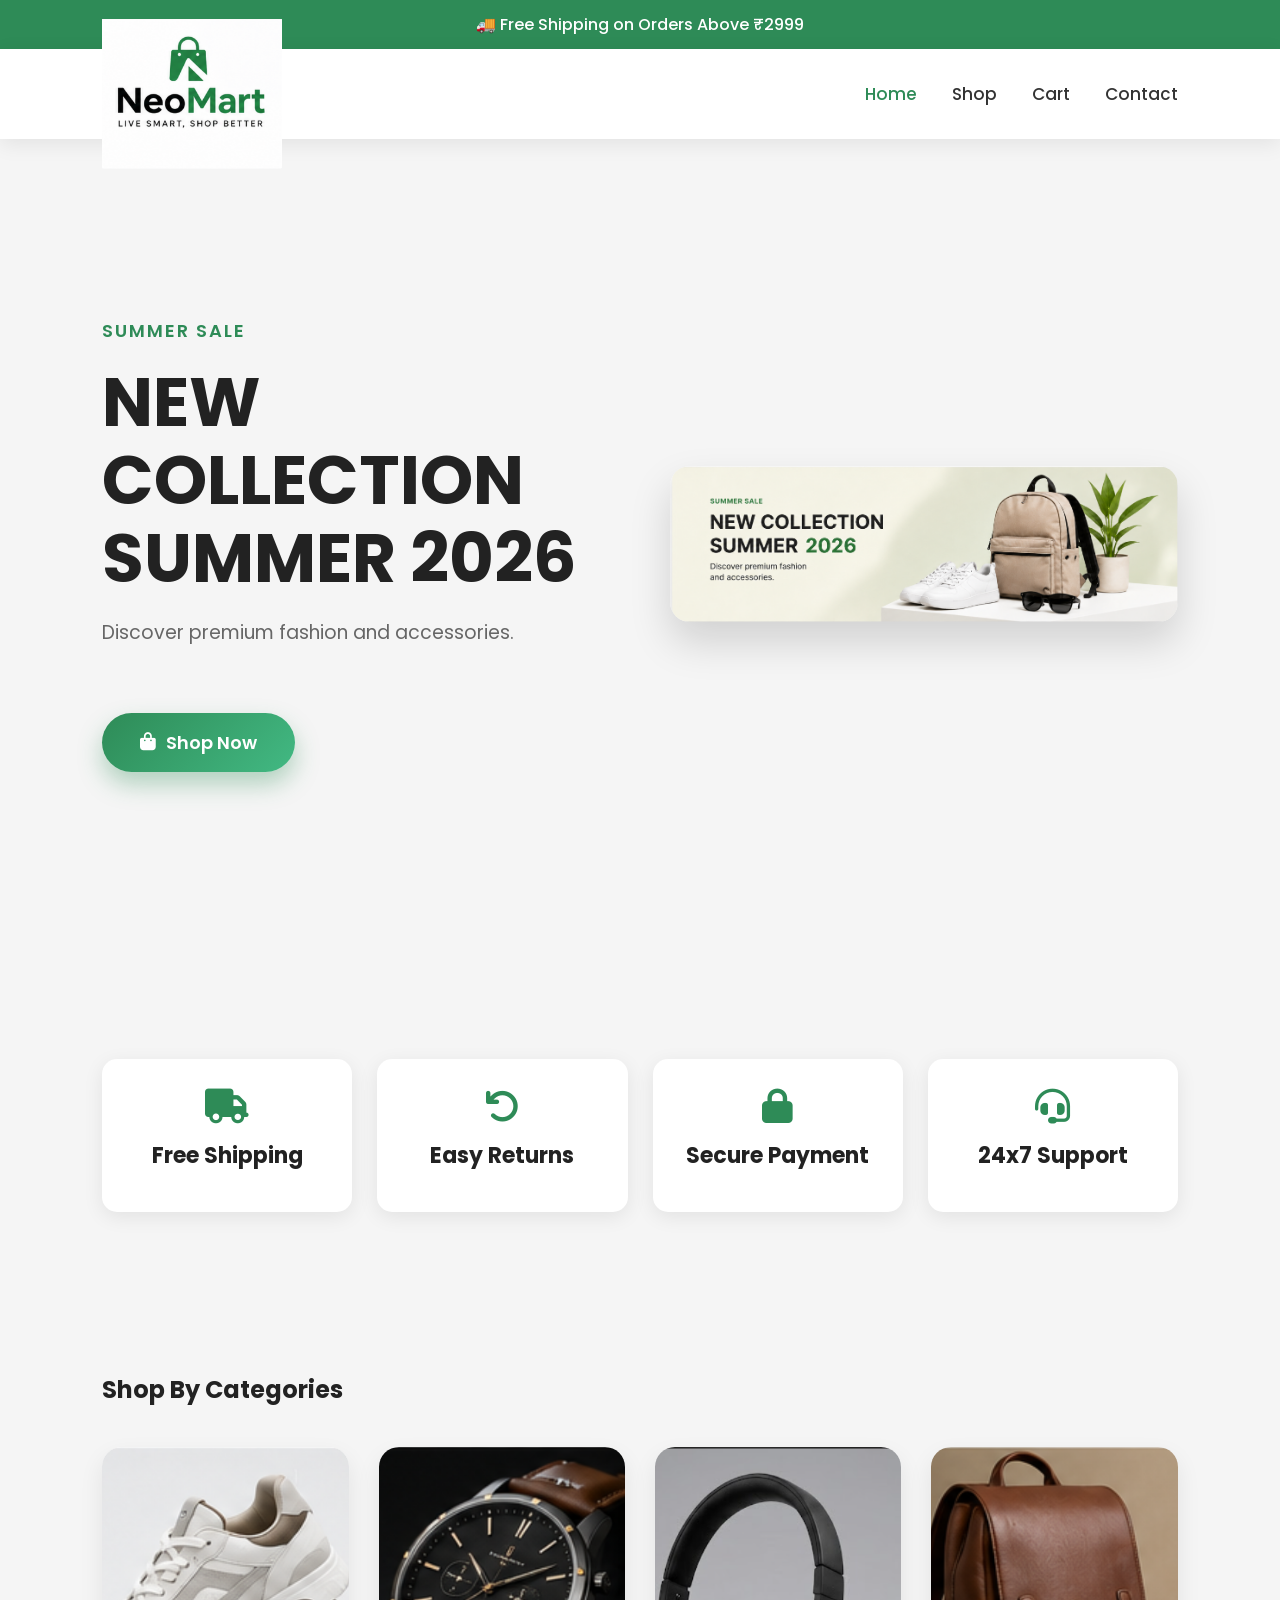
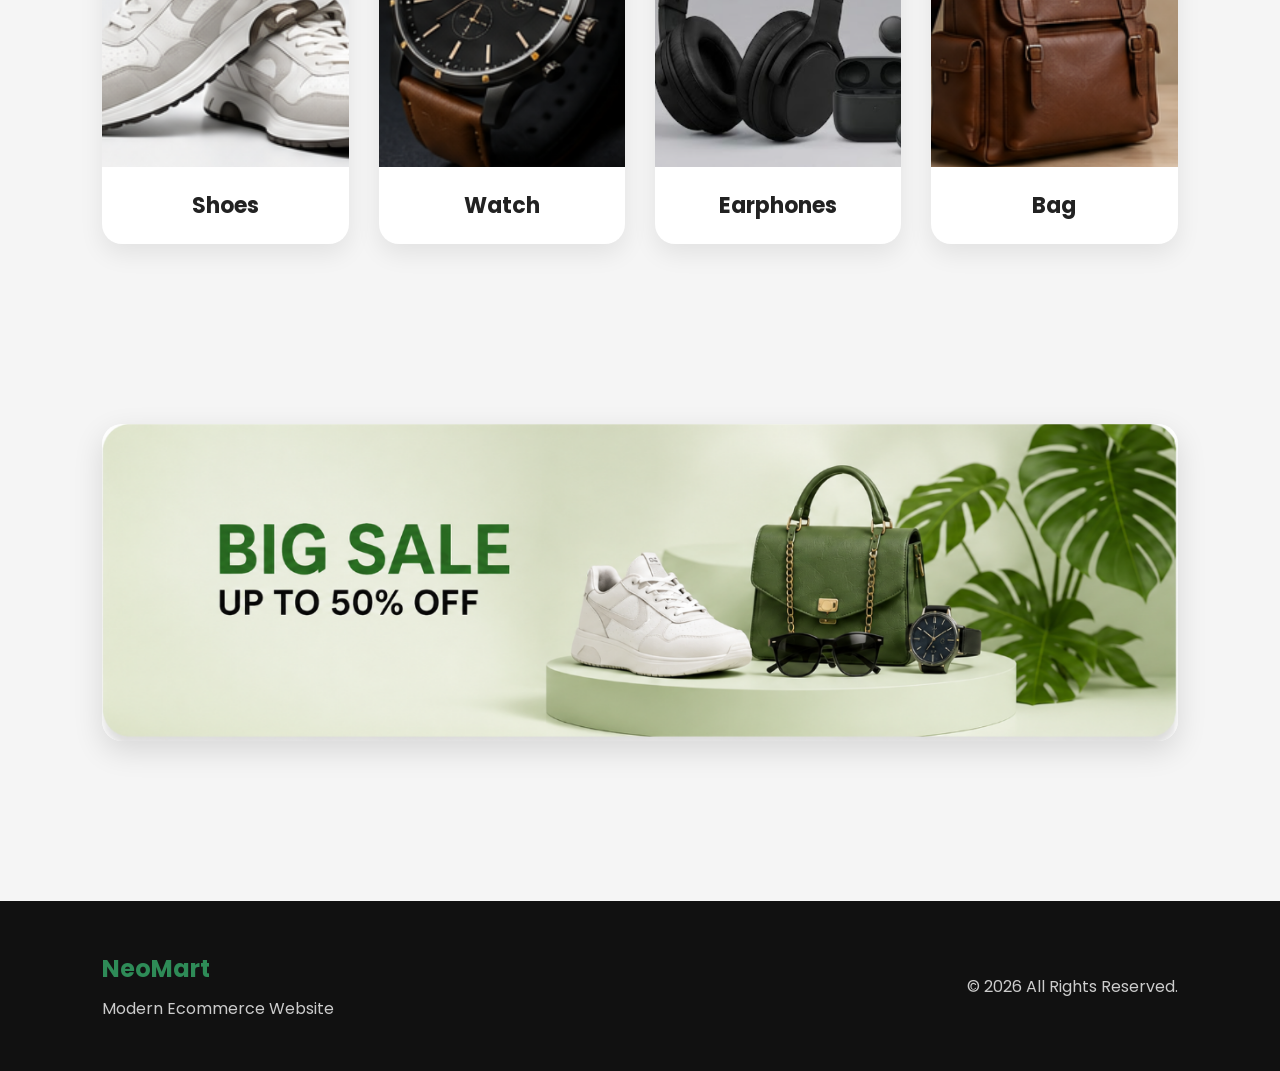
<file: index.html>
<!DOCTYPE html>
<html lang="en">

<head>

    <meta charset="UTF-8">
    <meta name="viewport" content="width=device-width, initial-scale=1.0">

    <title>NeoMart | Home</title>

    <!-- CSS -->
    <link rel="stylesheet" href="style.css">

    <!-- Font Awesome -->
    <link rel="stylesheet"
        href="https://cdnjs.cloudflare.com/ajax/libs/font-awesome/6.6.0/css/all.min.css">

</head>

<body>

    <!--================ TOP BAR =================-->

    <div class="top-bar">

        <p>🚚 Free Shipping on Orders Above ₹2999</p>

    </div>


    <!--================ HEADER =================-->

    <header>

        <div class="logo">

            <!-- LOGO IMAGE -->
            <!-- Image Path:
                 images/Screenshot 2026-06-30 205631.png
            -->

            <img src="Screenshot 2026-06-30 205631.png" alt="Logo">

        </div>

        <nav>

            <ul>

                <li><a href="index.html" class="active">Home</a></li>

                <li><a href="shop.html">Shop</a></li>

                <li><a href="cart.html">Cart</a></li>

                <li><a href="contact.html">Contact</a></li>

            </ul>

        </nav>


    </header>



    <!--================ HERO SECTION =================-->

    <section class="hero">

        <div class="hero-left">

            <span>SUMMER SALE</span>

            <h1>

                NEW COLLECTION

                <br>

                SUMMER 2026

            </h1>

            <p>

                Discover premium fashion and accessories.

            </p>

            <a href="shop.html" class="shop-btn">
    <i class="fa-solid fa-bag-shopping"></i>
    Shop Now
</a>

        </div>

        <div class="hero-right">

            <!-- HERO IMAGE -->

            <!--

            Image Path

            images/Screenshot 2026-06-30 210512.png

            -->

            <img src="Screenshot 2026-06-30 220303.png" alt="Hero Image">

        </div>

    </section>



    <!--================ FEATURES =================-->

    <section class="features">

        <div class="feature">

            <i class="fa-solid fa-truck"></i>

            <h3>Free Shipping</h3>

        </div>

        <div class="feature">

            <i class="fa-solid fa-arrow-rotate-left"></i>

            <h3>Easy Returns</h3>

        </div>

        <div class="feature">

            <i class="fa-solid fa-lock"></i>

            <h3>Secure Payment</h3>

        </div>

        <div class="feature">

            <i class="fa-solid fa-headset"></i>

            <h3>24x7 Support</h3>

        </div>

    </section>



    <!--================ CATEGORIES =================-->

<section class="categories">

    <h2>Shop By Categories</h2>

    <div class="category-container">

        <!-- Shoes -->

        <a href="shop.html?category=shoes" class="category-card">

            <img src="Screenshot 2026-06-30 211402.png" alt="Shoes">

            <h4>Shoes</h4>

        </a>

        <!-- Watch -->

        <a href="shop.html?category=watch" class="category-card">

            <img src="Screenshot 2026-06-30 212943.png" alt="Watch">

            <h4>Watch</h4>

        </a>

        <!-- Headphone -->

        <a href="shop.html?category=earphones" class="category-card">

            <img src="Screenshot 2026-07-01 084837.png" alt="Earphones">

            <h4>Earphones</h4>

        </a>

        <!-- Bag -->

        <a href="shop.html?category=bag" class="category-card">

            <img src="Screenshot 2026-06-30 213121.png" alt="Bag">

            <h4>Bag</h4>

        </a>

    </div>

</section>

    <!--================ OFFER BANNER =================-->

    <section class="offer">

        <!-- Banner Image -->

        <img src="Screenshot 2026-06-30 221144.png" alt="Offer Banner">

    </section>



    <!--================ FOOTER =================-->

    <footer>

        <div>

            <h2>NeoMart</h2>

            <p>

                Modern Ecommerce Website

            </p>

        </div>

        <div>

            <p>

                © 2026 All Rights Reserved.

            </p>

        </div>

    </footer>


    <script src="main.js"></script>

</body>

</html>
</file>
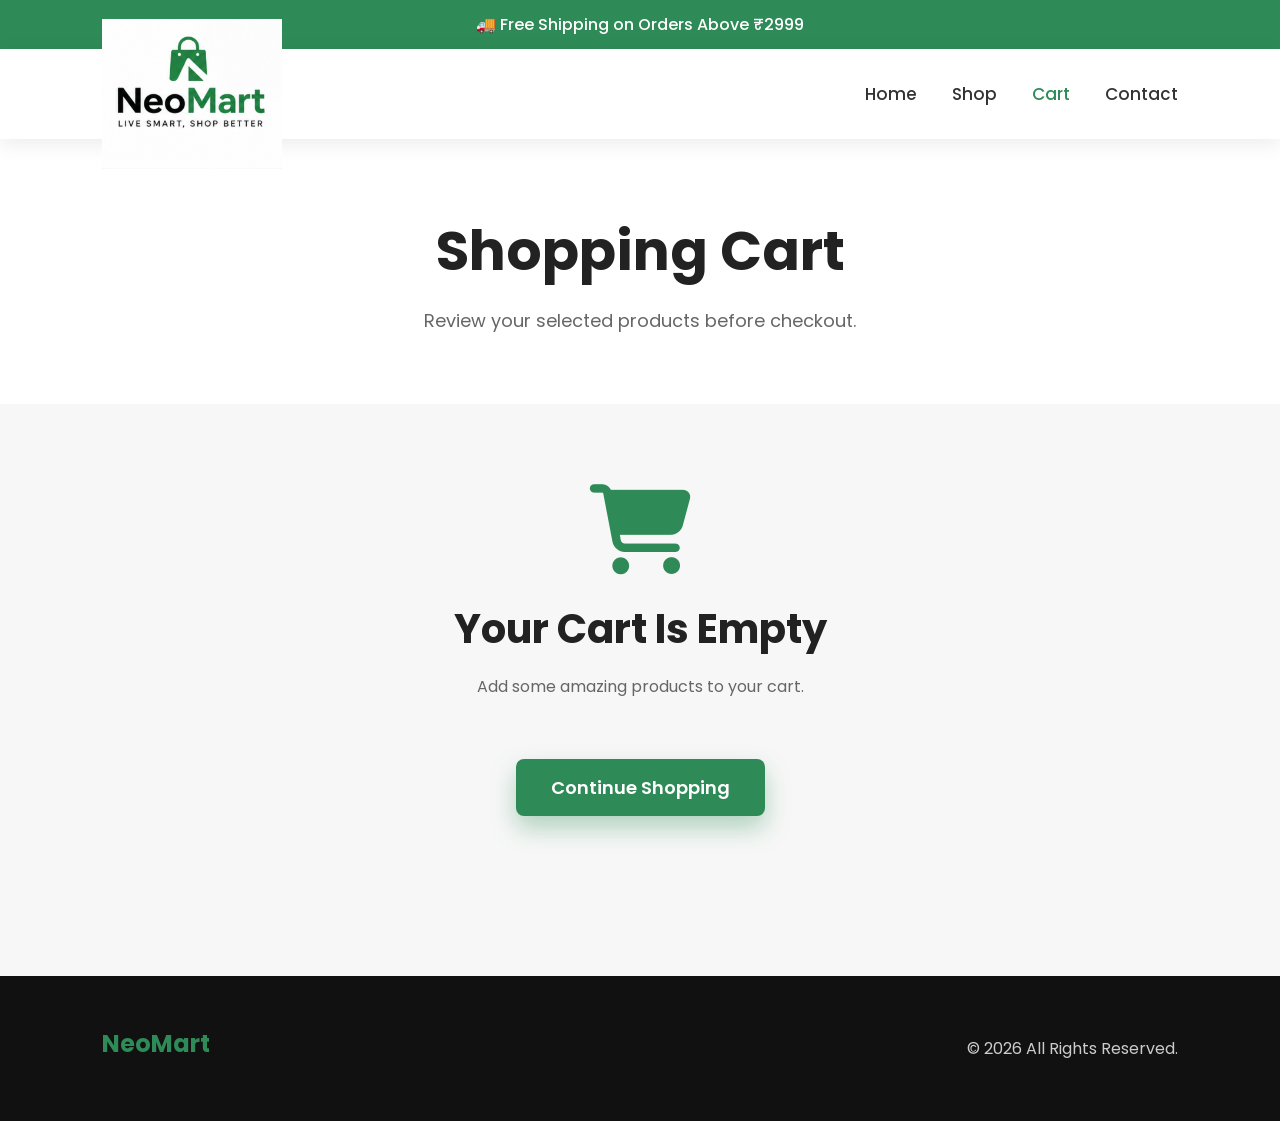
<file: cart.html>
<!DOCTYPE html>
<html lang="en">

<head>

    <meta charset="UTF-8">

    <meta name="viewport" content="width=device-width, initial-scale=1.0">

    <title>NeoMart | Cart</title>

    <link rel="stylesheet" href="style.css">

    <link rel="stylesheet" href="cart.css">

    <link rel="stylesheet"
        href="https://cdnjs.cloudflare.com/ajax/libs/font-awesome/6.6.0/css/all.min.css">

</head>

<body>

    <!-- Top Bar -->

    <div class="top-bar">

        🚚 Free Shipping on Orders Above ₹2999

    </div>

    <!-- Header -->

    <header>

        <div class="logo">

            <img src="Screenshot 2026-06-30 205631.png" alt="NeoMart Logo">

        </div>

        <nav>

            <ul>

                <li><a href="index.html">Home</a></li>

                <li><a href="shop.html">Shop</a></li>

                <li><a href="cart.html" class="active">Cart</a></li>

                <li><a href="contact.html">Contact</a></li>

            </ul>

        </nav>

    </header>

    <!-- Cart Banner -->

    <section class="cart-banner">

        <h1>Shopping Cart</h1>

        <p>Review your selected products before checkout.</p>

    </section>

    <!-- Cart Section -->

    <section class="cart-section">

        <div class="cart-items" id="cartItems">

            <!-- Products JavaScript diye asbe -->

        </div>

        <div class="cart-summary">

            <h2>Order Summary</h2>

            <div class="summary-row">

                <span>Subtotal</span>

                <span id="subtotal">₹0</span>

            </div>

            <div class="summary-row">

                <span>Shipping</span>

                <span>FREE</span>

            </div>

            <div class="summary-row total">

                <span>Total</span>

                <span id="total">₹0</span>

            </div>

            <button id="checkoutBtn">

                Proceed To Checkout

            </button>

        </div>

    </section>

    <!-- Empty Cart -->

    <section class="empty-cart" id="emptyCart">

        <i class="fa-solid fa-cart-shopping"></i>

        <h2>Your Cart Is Empty</h2>

        <p>Add some amazing products to your cart.</p>

        <a href="shop.html" class="shop-btn">

            Continue Shopping

        </a>

    </section>

    <!-- Footer -->

    <footer>

        <h2>NeoMart</h2>

        <p>© 2026 All Rights Reserved.</p>

    </footer>

    <script src="cart.js"></script>

</body>

</html>
</file>
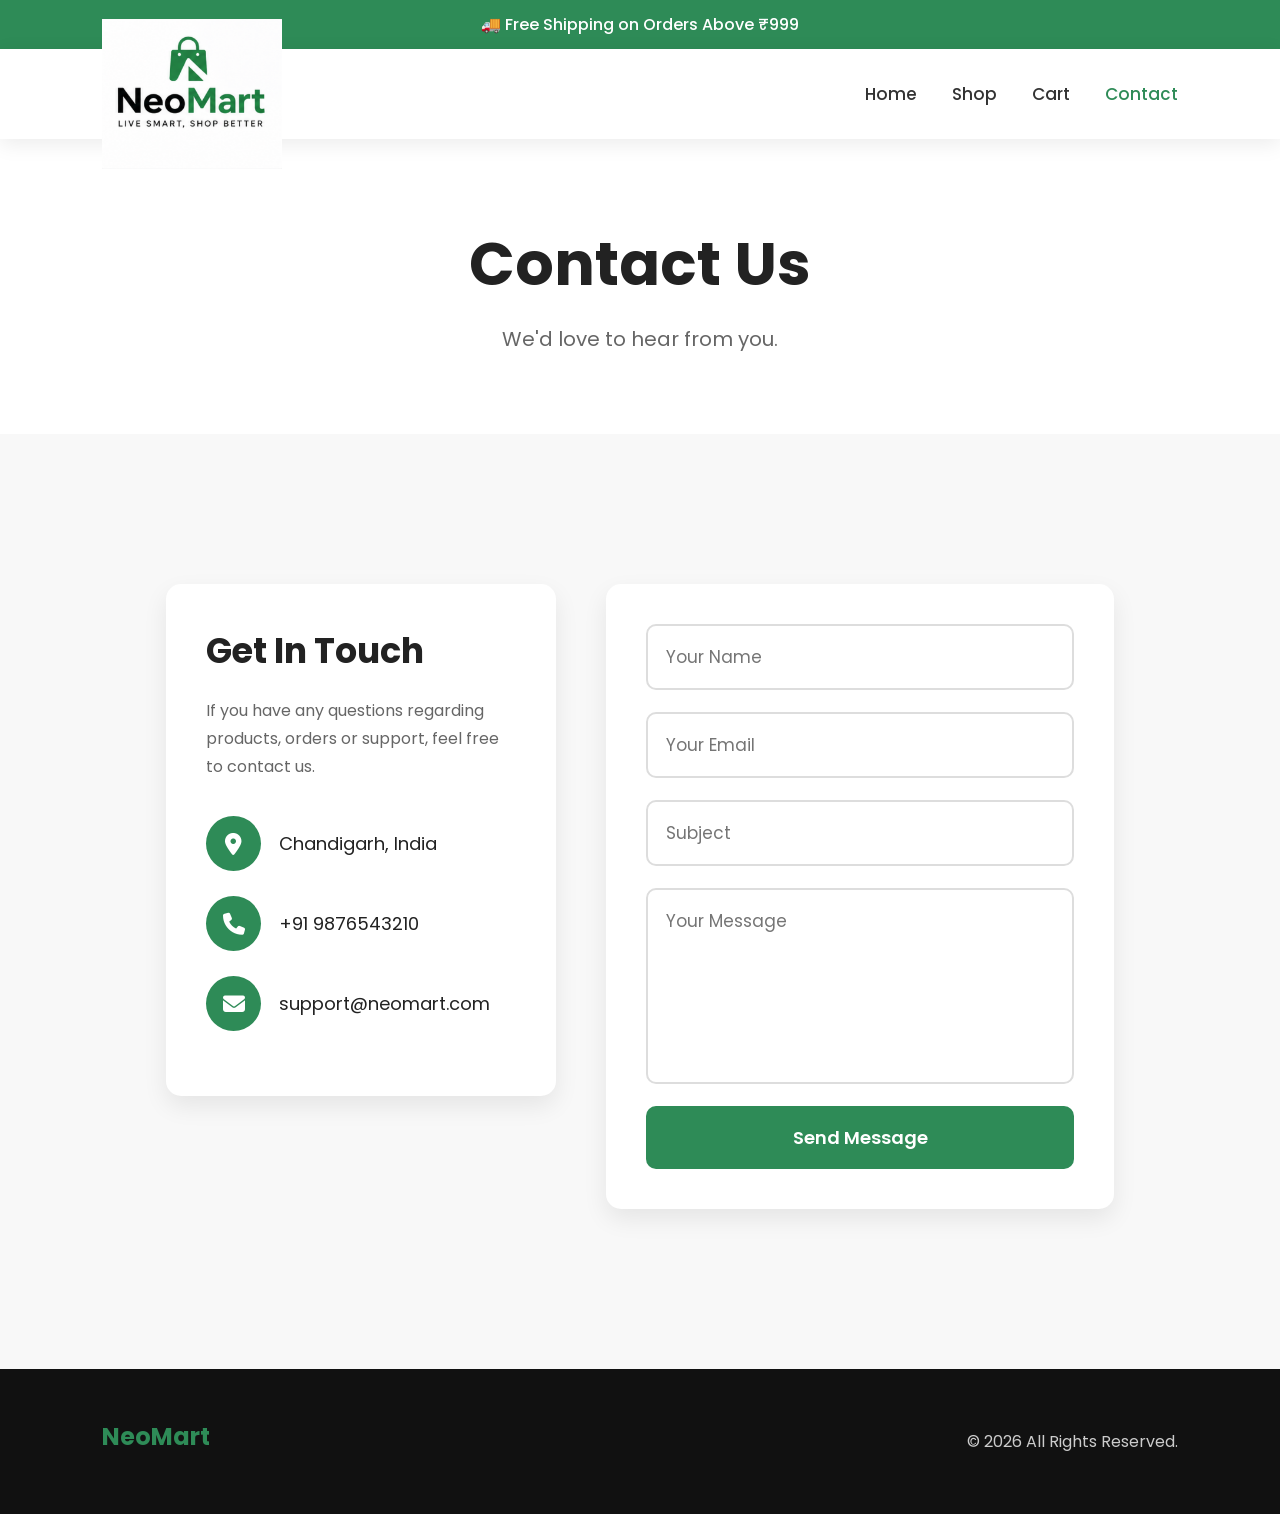
<file: contact.html>
<!DOCTYPE html>
<html lang="en">

<head>

    <meta charset="UTF-8">

    <meta name="viewport" content="width=device-width, initial-scale=1.0">

    <title>NeoMart | Contact</title>

    <link rel="stylesheet" href="style.css">

    <link rel="stylesheet" href="contact.css">

    <link rel="stylesheet"
    href="https://cdnjs.cloudflare.com/ajax/libs/font-awesome/6.6.0/css/all.min.css">

</head>

<body>

    <!-- Top Bar -->

    <div class="top-bar">

        🚚 Free Shipping on Orders Above ₹999

    </div>

    <!-- Header -->

    <header>

        <div class="logo">

            <img src="Screenshot 2026-06-30 205631.png" alt="Logo">

        </div>

        <nav>

            <ul>

                <li><a href="index.html">Home</a></li>

                <li><a href="shop.html">Shop</a></li>

                <li><a href="cart.html">Cart</a></li>

                <li><a href="contact.html" class="active">Contact</a></li>

            </ul>

        </nav>

    </header>

    <!-- Contact Banner -->

    <section class="contact-banner">

        <h1>Contact Us</h1>

        <p>We'd love to hear from you.</p>

    </section>

    <!-- Contact Section -->

    <section class="contact-container">

        <div class="contact-info">

            <h2>Get In Touch</h2>

            <p>

                If you have any questions regarding products,

                orders or support, feel free to contact us.

            </p>

            <div class="info">

                <i class="fa-solid fa-location-dot"></i>

                <span>Chandigarh, India</span>

            </div>

            <div class="info">

                <i class="fa-solid fa-phone"></i>

                <span>+91 9876543210</span>

            </div>

            <div class="info">

                <i class="fa-solid fa-envelope"></i>

                <span>support@neomart.com</span>

            </div>

        </div>

        <div class="contact-form">

            <form id="contactForm">

                <input
                type="text"
                id="name"
                placeholder="Your Name"
                required>

                <input
                type="email"
                id="email"
                placeholder="Your Email"
                required>

                <input
                type="text"
                id="subject"
                placeholder="Subject"
                required>

                <textarea
                id="message"
                rows="6"
                placeholder="Your Message"
                required></textarea>

                <button type="submit">

                    Send Message

                </button>

            </form>

        </div>

    </section>

    <!-- Footer -->

    <footer>

        <h2>NeoMart</h2>

        <p>© 2026 All Rights Reserved.</p>

    </footer>

    <script src="contact.js"></script>

</body>

</html>
</file>
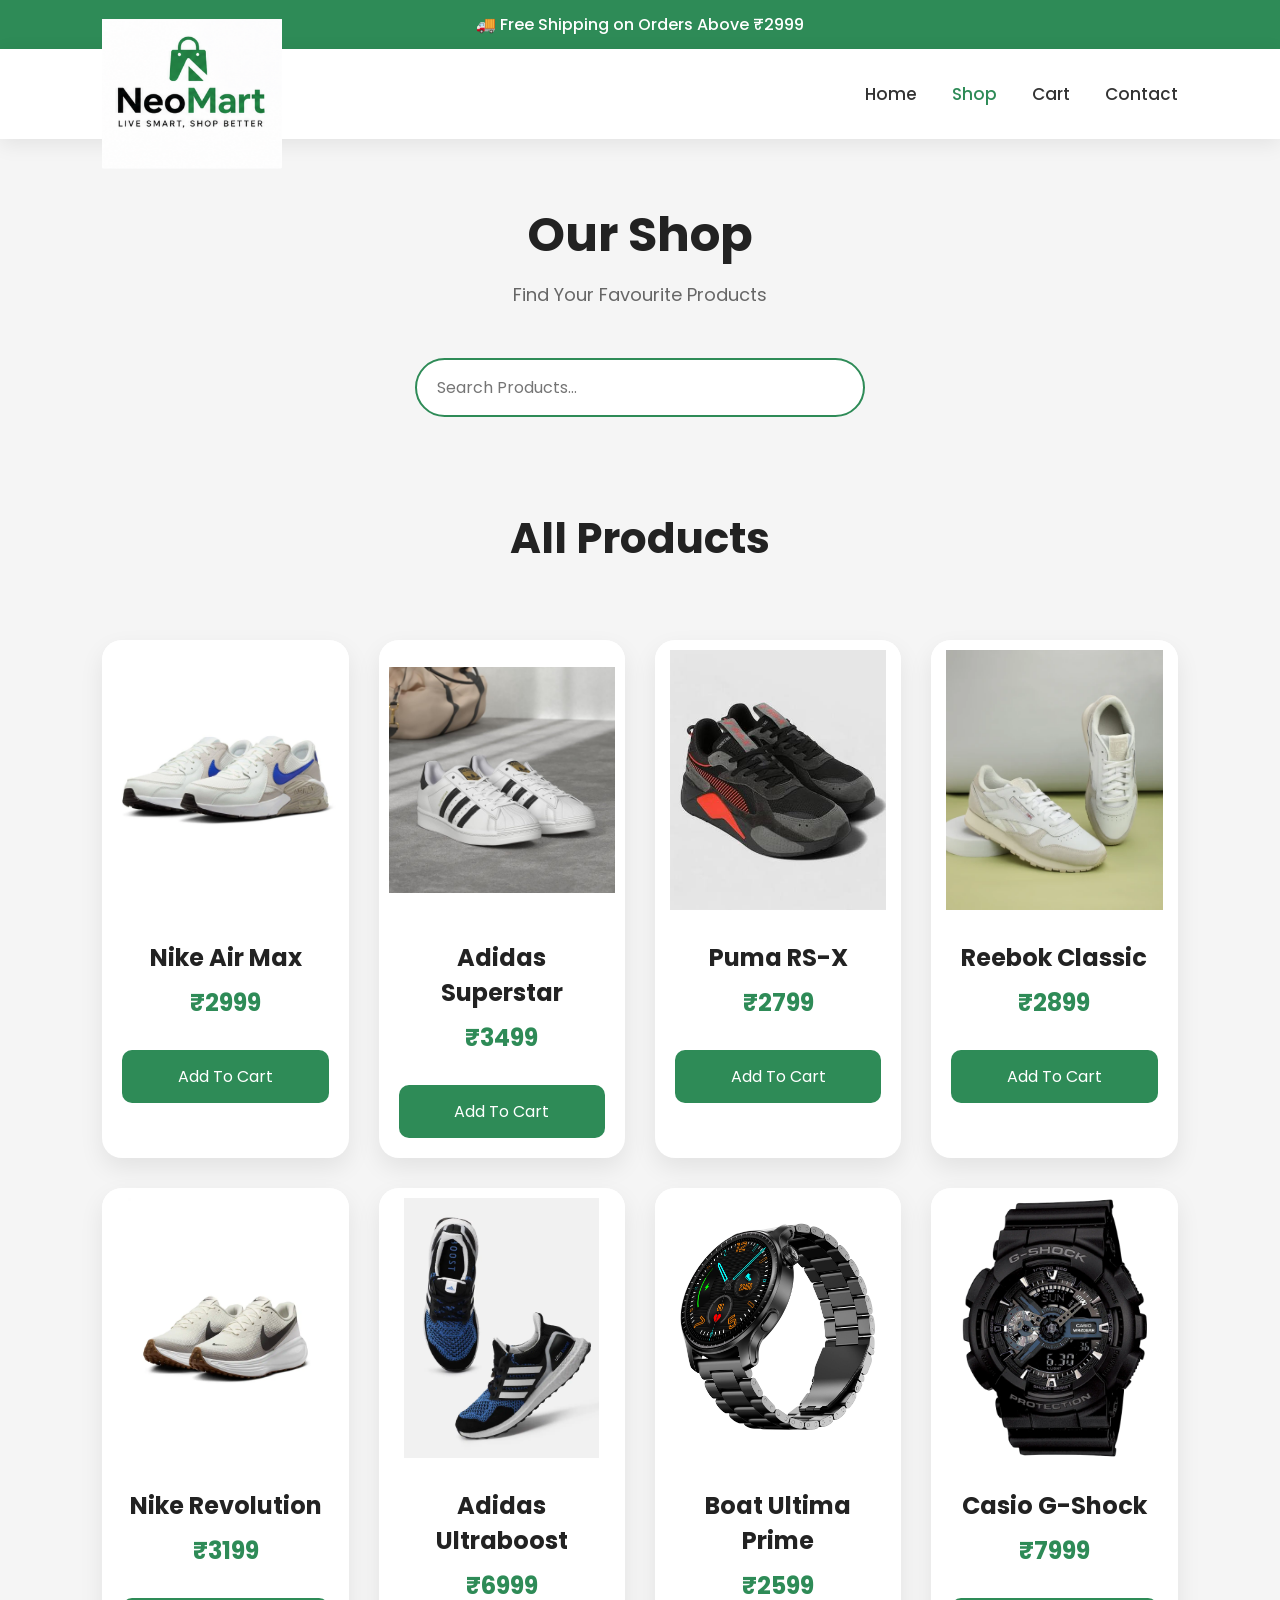
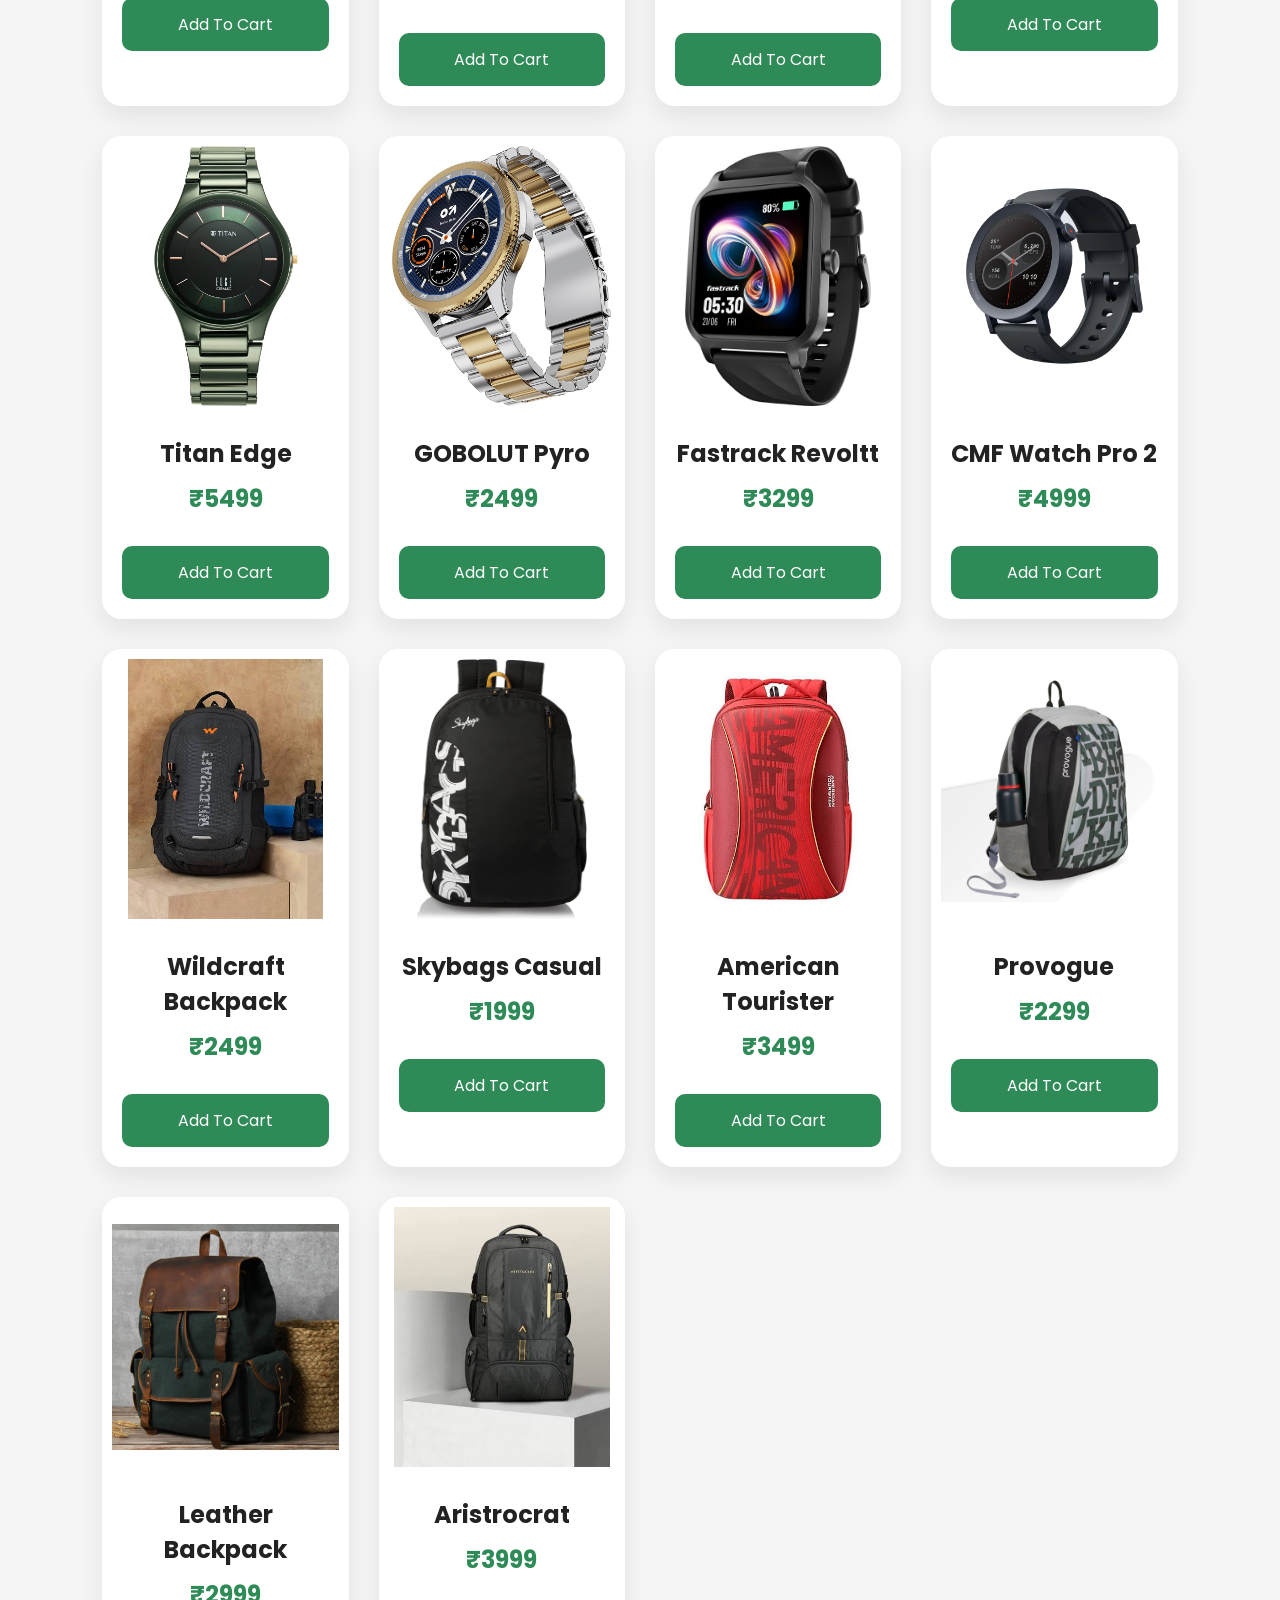
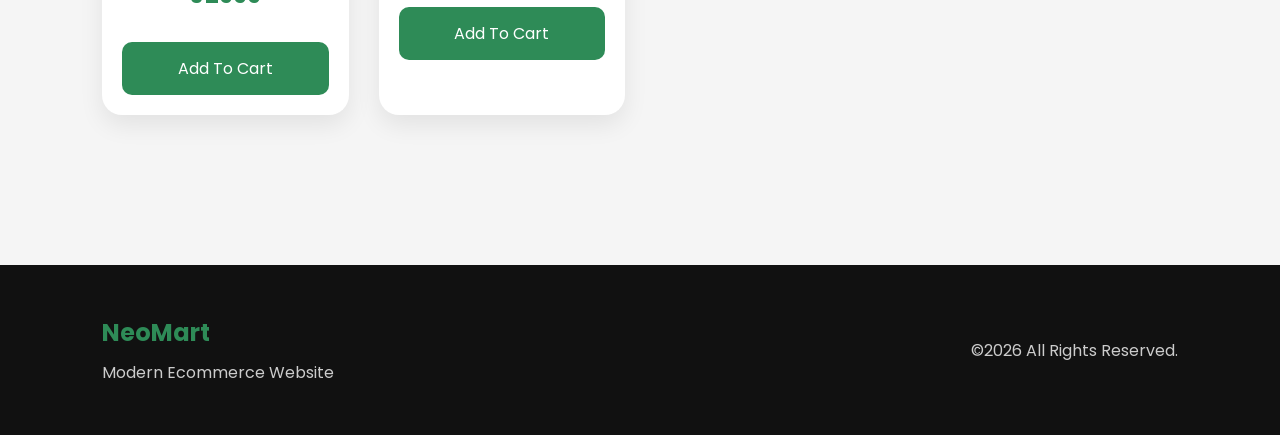
<file: shop.html>
<!DOCTYPE html>
<html lang="en">

<head>

    <meta charset="UTF-8">
    <meta name="viewport" content="width=device-width, initial-scale=1.0">

    <title>NeoMart | Shop</title>

    <!-- CSS -->
    <link rel="stylesheet" href="style.css">
    <link rel="stylesheet" href="shop.css">

    <!-- Font Awesome -->
    <link rel="stylesheet"
        href="https://cdnjs.cloudflare.com/ajax/libs/font-awesome/6.6.0/css/all.min.css">

</head>

<body>

    <!--================ TOP BAR =================-->

    <div class="top-bar">
        <p>🚚 Free Shipping on Orders Above ₹2999</p>
    </div>

    <!--================ HEADER =================-->

    <header>

        <div class="logo">

            <img src="Screenshot 2026-06-30 205631.png">

        </div>

        <nav>

            <ul>

                <li><a href="index.html">Home</a></li>

                <li><a href="shop.html" class="active">Shop</a></li>

                <li><a href="cart.html">Cart</a></li>

                <li><a href="contact.html">Contact</a></li>

            </ul>

        </nav>



    </header>



    <!--================ PAGE TITLE =================-->

    <section class="shop-title">

        <h1>Our Shop</h1>

        <p>Find Your Favourite Products</p>

    </section>



    <!--================ SEARCH =================-->

    <section class="search-box">

        <input type="text" id="search" placeholder="Search Products...">

    </section>


    <!--================ PRODUCTS =================-->

   <section class="products">

    <h2 id="categoryTitle">

        All Products

    </h2>

    <!-- Sub Categories -->
    <div class="subcategories">

        <div id="subcategoryContainer"></div>

    </div>

    <!-- Products -->
    <div class="product-container" id="productContainer">

    </div>

</section>



    <!--================ FOOTER =================-->

    <footer>

        <div>

            <h2>NeoMart</h2>

            <p>Modern Ecommerce Website</p>

        </div>

        <div>

            <p>

                ©2026 All Rights Reserved.

            </p>

        </div>

    </footer>



<script src="shop.js"></script>

</body>

</html>
</file>
<file: style.css>
/*========================================
Google Font
========================================*/

@import url('https://fonts.googleapis.com/css2?family=Poppins:wght@300;400;500;600;700;800&display=swap');

/*========================================
Reset
========================================*/

*{
    margin:0;
    padding:0;
    box-sizing:border-box;
    font-family:'Poppins',sans-serif;
}

html{
    scroll-behavior:smooth;
}

body{
    background:#f5f5f5;
    color:#222;
    overflow-x:hidden;
}

img{
    max-width:100%;
    display:block;
}

a{
    text-decoration:none;
}

ul{
    list-style:none;
}

section{
    padding:80px 8%;
}

/*========================================
Top Bar
========================================*/

.top-bar{
    width:100%;
    background:#2E8B57;
    color:#fff;
    text-align:center;
    padding:12px;
    font-size:16px;
    font-weight:500;
}

/*========================================
Header
========================================*/

header{

    width:100%;

    height:90px;

    background:#fff;

    display:flex;

    justify-content:space-between;

    align-items:center;

    padding:0 8%;

    box-shadow:0 5px 20px rgba(0,0,0,.08);

    position:sticky;

    top:0;

    z-index:1000;

}

.logo img{

    width:180px;
    height:auto;
    object-fit:contain;

}

nav ul{

    display:flex;

    gap:35px;

}

nav ul li a{

    color:#333;

    font-size:17px;

    font-weight:500;

    transition:.3s;

}

nav ul li a:hover{

    color:#2E8B57;

}

.active{

    color:#2E8B57 !important;

}

.icons{

    display:flex;

    align-items:center;

    gap:20px;

}

.icons i{

    font-size:22px;

    cursor:pointer;

    transition:.3s;

}

.icons i:hover{

    color:#2E8B57;

    transform:scale(1.2);

}

/*========================================
Hero Section
========================================*/

.hero{

    display:flex;

    justify-content:space-between;

    align-items:center;

    min-height:90vh;

    gap:60px;

}

.hero-left{

    flex:1;

}

.hero-left span{

    color:#2E8B57;

    font-size:18px;

    font-weight:600;

    letter-spacing:2px;

}

.hero-left h1{

    font-size:68px;

    line-height:78px;

    margin:20px 0;

    font-weight:700;

}

.hero-left p{

    color:#666;

    font-size:19px;

    margin-bottom:35px;

    line-height:30px;

}
/*==========================
Shop Button
==========================*/

.shop-btn{

    display:inline-flex;

    align-items:center;

    gap:10px;

    margin-top:30px;

    padding:16px 38px;

    background:linear-gradient(135deg,#2E8B57,#42b983);

    color:#fff;

    font-size:18px;

    font-weight:600;

    border-radius:50px;

    transition:.35s;

    box-shadow:0 12px 25px rgba(46,139,87,.35);

}

.shop-btn i{

    font-size:18px;

}

.shop-btn:hover{

    transform:translateY(-5px) scale(1.05);

    box-shadow:0 18px 35px rgba(46,139,87,.45);

    background:linear-gradient(135deg,#1d6d44,#2E8B57);

}

.shop-btn:active{

    transform:scale(.97);

}
/* Hero Image */

.hero-right{

    flex:1;

    display:flex;

    justify-content:center;

}

.hero-right img{

    width:100%;

    max-width:650px;

    border-radius:20px;

    object-fit:cover;

    box-shadow:0 20px 40px rgba(0,0,0,.15);

    animation:float 4s ease-in-out infinite;

}

@keyframes float{

    0%{

        transform:translateY(0);

    }

    50%{

        transform:translateY(-15px);

    }

    100%{

        transform:translateY(0);

    }

}
/*==========================
FEATURES
==========================*/

.features{
    display:grid;
    grid-template-columns:repeat(4,1fr);
    gap:25px;
    margin-top:30px;
}

.feature{
    background:#fff;
    padding:30px 20px;
    text-align:center;
    border-radius:15px;
    box-shadow:0 5px 20px rgba(0,0,0,.08);
    transition:.3s;
}

.feature:hover{
    transform:translateY(-10px);
}

.feature i{
    font-size:35px;
    color:#2E8B57;
    margin-bottom:15px;
}

.feature h3{
    font-size:22px;
    margin-bottom:10px;
}

.feature p{
    color:#777;
}

/*==========================
CATEGORIES
==========================*/

.category-container{

    display:grid;

    grid-template-columns:repeat(4,1fr);

    gap:30px;

    margin-top:40px;

}

.category-card{

    background:#fff;

    border-radius:20px;

    overflow:hidden;

    box-shadow:0 10px 25px rgba(0,0,0,.08);

    transition:.35s;

    text-decoration:none;

    color:#222;

}

.category-card:hover{

    transform:translateY(-10px);

    box-shadow:0 18px 35px rgba(0,0,0,.15);

}

.category-card img{

    width:100%;

    height:320px;

    object-fit:cover;

}

.category-card h4{

    text-align:center;

    padding:22px;

    font-size:22px;

    font-weight:700;

}
/*==========================
PRODUCTS
==========================*/

.products h2{
    text-align:center;
    font-size:38px;
    margin-bottom:50px;
}

.product-container{
    display:grid;
    grid-template-columns:repeat(4,1fr);
    gap:30px;
}

.product-card{
    background:#fff;
    border-radius:18px;
    overflow:hidden;
    box-shadow:0 8px 20px rgba(0,0,0,.08);
    transition:.3s;
}

.product-card:hover{
    transform:translateY(-10px);
}

.product-card img{
    width:100%;
    height:260px;
    object-fit:cover;
}

.product-info{
    padding:20px;
}

.product-info h3{
    font-size:22px;
    margin-bottom:10px;
}

.product-info p{
    color:#2E8B57;
    font-size:22px;
    font-weight:bold;
}

.product-info button{

    margin-top:18px;

    width:100%;

    padding:14px;

    border:none;

    background:#2E8B57;

    color:#fff;

    border-radius:8px;

    cursor:pointer;

    transition:.3s;

}

.product-info button:hover{

    background:#1c6b43;

}

/*==========================
OFFER
==========================*/

.offer img{

    width:100%;

    border-radius:20px;

    margin-top:20px;

    box-shadow:0 10px 30px rgba(0,0,0,.12);

}

/*==========================
FOOTER
==========================*/

footer{

    background:#111;

    color:#fff;

    padding:50px 8%;

    display:flex;

    justify-content:space-between;

    align-items:center;

    margin-top:80px;

}

footer h2{

    color:#2E8B57;

    margin-bottom:10px;

}

footer p{

    color:#ccc;

}

/*==========================
RESPONSIVE
==========================*/

@media(max-width:992px){

header{

    flex-direction:column;

    gap:20px;

}

.hero{

    flex-direction:column;

    text-align:center;

}

.features{

    grid-template-columns:repeat(2,1fr);

}

.category-container{

    grid-template-columns:repeat(2,1fr);

}

.product-container{

    grid-template-columns:repeat(2,1fr);

}

}

@media(max-width:768px){

.hero-left h1{

    font-size:45px;

    line-height:55px;

}

.features{

    grid-template-columns:1fr;

}

.category-container{

    grid-template-columns:1fr;

}

.product-container{

    grid-template-columns:1fr;

}

footer{

    flex-direction:column;

    gap:25px;

    text-align:center;

}

nav ul{

    flex-direction:column;

    gap:15px;

}

}
.product-card{

    background:#fff;

    border-radius:20px;

    overflow:hidden;

    box-shadow:0 10px 25px rgba(0,0,0,.08);

    transition:.4s;

}

.product-card:hover{

    transform:translateY(-10px);

}

.product-card img{

    width:100%;

    height:260px;

    object-fit:cover;

}

.product-info{

    padding:20px;

    text-align:center;

}

.product-info h3{

    font-size:22px;

    margin-bottom:10px;

}

.product-info p{

    color:#2E8B57;

    font-size:24px;

    font-weight:700;

}

.product-info button{

    margin-top:15px;

    width:100%;

    padding:14px;

    border:none;

    background:#2E8B57;

    color:white;

    border-radius:10px;

    cursor:pointer;

    transition:.3s;

}

.product-info button:hover{

    background:#1f6d45;

}
</file>
<file: cart.css>
/*=========================================
NeoMart Cart Page
=========================================*/

@import url('https://fonts.googleapis.com/css2?family=Poppins:wght@300;400;500;600;700;800&display=swap');

*{
    margin:0;
    padding:0;
    box-sizing:border-box;
    font-family:'Poppins',sans-serif;
}

body{
    background:#f7f7f7;
    color:#222;
}

a{
    text-decoration:none;
}

/*=========================
Banner
=========================*/

.cart-banner{

    text-align:center;

    padding:70px 10%;

    background:#ffffff;

}

.cart-banner h1{

    font-size:55px;

    margin-bottom:15px;

}

.cart-banner p{

    font-size:18px;

    color:#666;

}

/*=========================
Cart Section
=========================*/

.cart-section{

    width:90%;

    margin:50px auto;

    display:grid;

    grid-template-columns:2fr 1fr;

    gap:35px;

}

/*=========================
Cart Items
=========================*/

.cart-items{

    display:flex;

    flex-direction:column;

    gap:25px;

}

.cart-card{

    background:#fff;

    border-radius:15px;

    display:flex;

    align-items:center;

    gap:25px;

    padding:20px;

    box-shadow:0 10px 25px rgba(0,0,0,.08);

}

.cart-card img{

    width:160px;

    height:160px;

    object-fit:contain;

    border-radius:10px;

    background:#f8f8f8;

}

.cart-details{

    flex:1;

}

.cart-details h3{

    font-size:28px;

    margin-bottom:12px;

}

.cart-price{

    color:#2E8B57;

    font-size:25px;

    font-weight:700;

    margin-bottom:15px;

}

/*=========================
Quantity
=========================*/

.quantity{

    display:flex;

    align-items:center;

    gap:12px;

    margin-top:10px;

}

.quantity button{

    width:40px;

    height:40px;

    border:none;

    background:#2E8B57;

    color:white;

    font-size:22px;

    border-radius:8px;

    cursor:pointer;

    transition:.3s;

}

.quantity button:hover{

    background:#1d6d44;

}

.quantity span{

    font-size:20px;

    font-weight:600;

}

/*=========================
Remove Button
=========================*/

.remove-btn{

    margin-top:20px;

    background:#e63946;

    color:white;

    border:none;

    padding:12px 25px;

    border-radius:8px;

    cursor:pointer;

    font-size:16px;

    transition:.3s;

}

.remove-btn:hover{

    background:#c1121f;

}

/*=========================
Summary
=========================*/

.cart-summary{

    background:#fff;

    padding:30px;

    border-radius:15px;

    height:fit-content;

    box-shadow:0 10px 25px rgba(0,0,0,.08);

}

.cart-summary h2{

    text-align:center;

    margin-bottom:30px;

}

.summary-row{

    display:flex;

    justify-content:space-between;

    margin:18px 0;

    font-size:18px;

}

.total{

    border-top:2px solid #ddd;

    padding-top:18px;

    font-size:24px;

    font-weight:bold;

}

#checkoutBtn{

    width:100%;

    padding:18px;

    margin-top:30px;

    background:#2E8B57;

    color:white;

    border:none;

    border-radius:10px;

    font-size:18px;

    cursor:pointer;

    transition:.3s;

}

#checkoutBtn:hover{

    background:#1d6d44;

    transform:translateY(-3px);

}

/*=========================
Empty Cart
=========================*/

.empty-cart{

    display:none;

    text-align:center;

    padding:80px 20px;

}

.empty-cart i{

    font-size:90px;

    color:#2E8B57;

    margin-bottom:25px;

}

.empty-cart h2{

    font-size:40px;

    margin-bottom:15px;

}

.empty-cart p{

    color:#666;

    margin-bottom:30px;

}

.shop-btn{

    display:inline-block;

    padding:15px 35px;

    background:#2E8B57;

    color:white;

    border-radius:8px;

    transition:.3s;

}

.shop-btn:hover{

    background:#1d6d44;

}

/*=========================
Responsive
=========================*/

@media(max-width:992px){

.cart-section{

grid-template-columns:1fr;

}

.cart-card{

flex-direction:column;

text-align:center;

}

.cart-card img{

width:220px;

height:220px;

}

}

@media(max-width:600px){

.cart-banner h1{

font-size:38px;

}

.cart-summary{

padding:20px;

}

}
</file>
<file: contact.css>
/*=========================================
NeoMart Contact Page
=========================================*/

@import url('https://fonts.googleapis.com/css2?family=Poppins:wght@300;400;500;600;700;800&display=swap');

*{
    margin:0;
    padding:0;
    box-sizing:border-box;
    font-family:'Poppins',sans-serif;
}

body{
    background:#f8f8f8;
    color:#222;
}

a{
    text-decoration:none;
}

/*=========================
Contact Banner
=========================*/

.contact-banner{

    width:100%;

    background:#fff;

    padding:80px 10%;

    text-align:center;

}

.contact-banner h1{

    font-size:60px;

    margin-bottom:15px;

}

.contact-banner p{

    font-size:20px;

    color:#666;

}

/*=========================
Contact Container
=========================*/

.contact-container{

    width:90%;

    margin:70px auto;

    display:grid;

    grid-template-columns:1fr 1.3fr;

    gap:50px;

    align-items:start;

}

/*=========================
Left Side
=========================*/

.contact-info{

    background:#fff;

    padding:40px;

    border-radius:15px;

    box-shadow:0 10px 25px rgba(0,0,0,.08);

}

.contact-info h2{

    font-size:35px;

    margin-bottom:20px;

}

.contact-info p{

    color:#666;

    line-height:28px;

    margin-bottom:35px;

}

.info{

    display:flex;

    align-items:center;

    gap:18px;

    margin-bottom:25px;

    font-size:18px;

}

.info i{

    width:55px;

    height:55px;

    background:#2E8B57;

    color:#fff;

    display:flex;

    justify-content:center;

    align-items:center;

    border-radius:50%;

    font-size:22px;

}

/*=========================
Right Side
=========================*/

.contact-form{

    background:#fff;

    padding:40px;

    border-radius:15px;

    box-shadow:0 10px 25px rgba(0,0,0,.08);

}

.contact-form form{

    display:flex;

    flex-direction:column;

    gap:22px;

}

.contact-form input,

.contact-form textarea{

    width:100%;

    padding:18px;

    border:2px solid #ddd;

    border-radius:10px;

    font-size:17px;

    outline:none;

    transition:.3s;

}

.contact-form input:focus,

.contact-form textarea:focus{

    border-color:#2E8B57;

}

.contact-form textarea{

    resize:none;

}

.contact-form button{

    padding:18px;

    border:none;

    background:#2E8B57;

    color:#fff;

    font-size:18px;

    font-weight:600;

    border-radius:10px;

    cursor:pointer;

    transition:.3s;

}

.contact-form button:hover{

    background:#1f6f46;

    transform:translateY(-3px);

}

/*=========================
Responsive
=========================*/

@media(max-width:992px){

.contact-container{

grid-template-columns:1fr;

}

}

@media(max-width:600px){

.contact-banner h1{

font-size:42px;

}

.contact-banner p{

font-size:16px;

}

.contact-info,

.contact-form{

padding:25px;

}

.info{

font-size:16px;

}

}
</file>
<file: shop.css>
/*=========================================
SHOP PAGE
=========================================*/

.shop-title{

    text-align:center;

    padding:60px 8% 30px;

}

.shop-title h1{

    font-size:48px;

    color:#222;

    margin-bottom:10px;

}

.shop-title p{

    color:#666;

    font-size:18px;

}

/*=========================================
SEARCH BOX
=========================================*/

.search-box{

    display:flex;

    justify-content:center;

    padding:20px 8%;

}

.search-box input{

    width:450px;

    max-width:100%;

    padding:15px 20px;

    border:2px solid #2E8B57;

    border-radius:50px;

    outline:none;

    font-size:16px;

}

.search-box input:focus{

    box-shadow:0 0 12px rgba(46,139,87,.25);

}

/*=========================================
CATEGORY CARDS
=========================================*/

.category-container{

    display:grid;

    grid-template-columns:repeat(4,1fr);

    gap:30px;

    margin-top:40px;

}

.category-card{

    background:#fff;

    border-radius:20px;

    overflow:hidden;

    box-shadow:0 10px 25px rgba(0,0,0,.08);

    transition:.35s;

    cursor:pointer;

}

.category-card:hover{

    transform:translateY(-10px);

    box-shadow:0 20px 35px rgba(0,0,0,.15);

}

.category-card.active{

    border:3px solid #2E8B57;

}

.category-card img{

    width:100%;

    height:260px;

    object-fit:cover;

}

.category-card h4{

    text-align:center;

    padding:20px;

    font-size:24px;

}

/*=========================================
PRODUCTS
=========================================*/

.products{

    padding:70px 8%;

}

.products h2{

    text-align:center;

    font-size:42px;

    margin-bottom:40px;

}

.product-container{

    display:grid;

    grid-template-columns:repeat(4,1fr);

    gap:30px;

}

.product-card{

    background:#fff;

    border-radius:20px;

    overflow:hidden;

    box-shadow:0 10px 25px rgba(0,0,0,.08);

    transition:.35s;

}

.product-card:hover{

    transform:translateY(-10px);

}

.product-card img{

    width:100%;

    height:280px;

    object-fit:contain;

    background:#fff;

    padding:10px;

}

.product-info{

    padding:20px;

    text-align:center;

}

.product-info h3{

    font-size:24px;

    margin-bottom:10px;

}

.product-price{

    color:#2E8B57;

    font-size:26px;

    font-weight:bold;

    margin-bottom:15px;

}

.product-info button{

    width:100%;

    padding:14px;

    border:none;

    border-radius:10px;

    background:#2E8B57;

    color:#fff;

    cursor:pointer;

    font-size:16px;

    transition:.3s;

}

.product-info button:hover{

    background:#1d6d44;

}

/*=========================================
RESPONSIVE
=========================================*/

@media(max-width:992px){

.category-container{

    grid-template-columns:repeat(2,1fr);

}

.product-container{

    grid-template-columns:repeat(2,1fr);

}

}

@media(max-width:768px){

.search-box input{

    width:100%;

}

.category-container{

    grid-template-columns:1fr;

}

.product-container{

    grid-template-columns:1fr;

}

.shop-title h1{

    font-size:36px;

}

}
.subcategories{

    display:flex;

    justify-content:center;

    margin:30px 0;

}

#subcategoryContainer{

    display:flex;

    gap:20px;

    flex-wrap:wrap;

}

.sub-btn{

    padding:12px 25px;

    background:#2E8B57;

    color:white;

    border:none;

    border-radius:8px;

    cursor:pointer;

    font-size:17px;

    transition:.3s;

}

.sub-btn:hover{

    background:#1d6d44;

}
</file>
